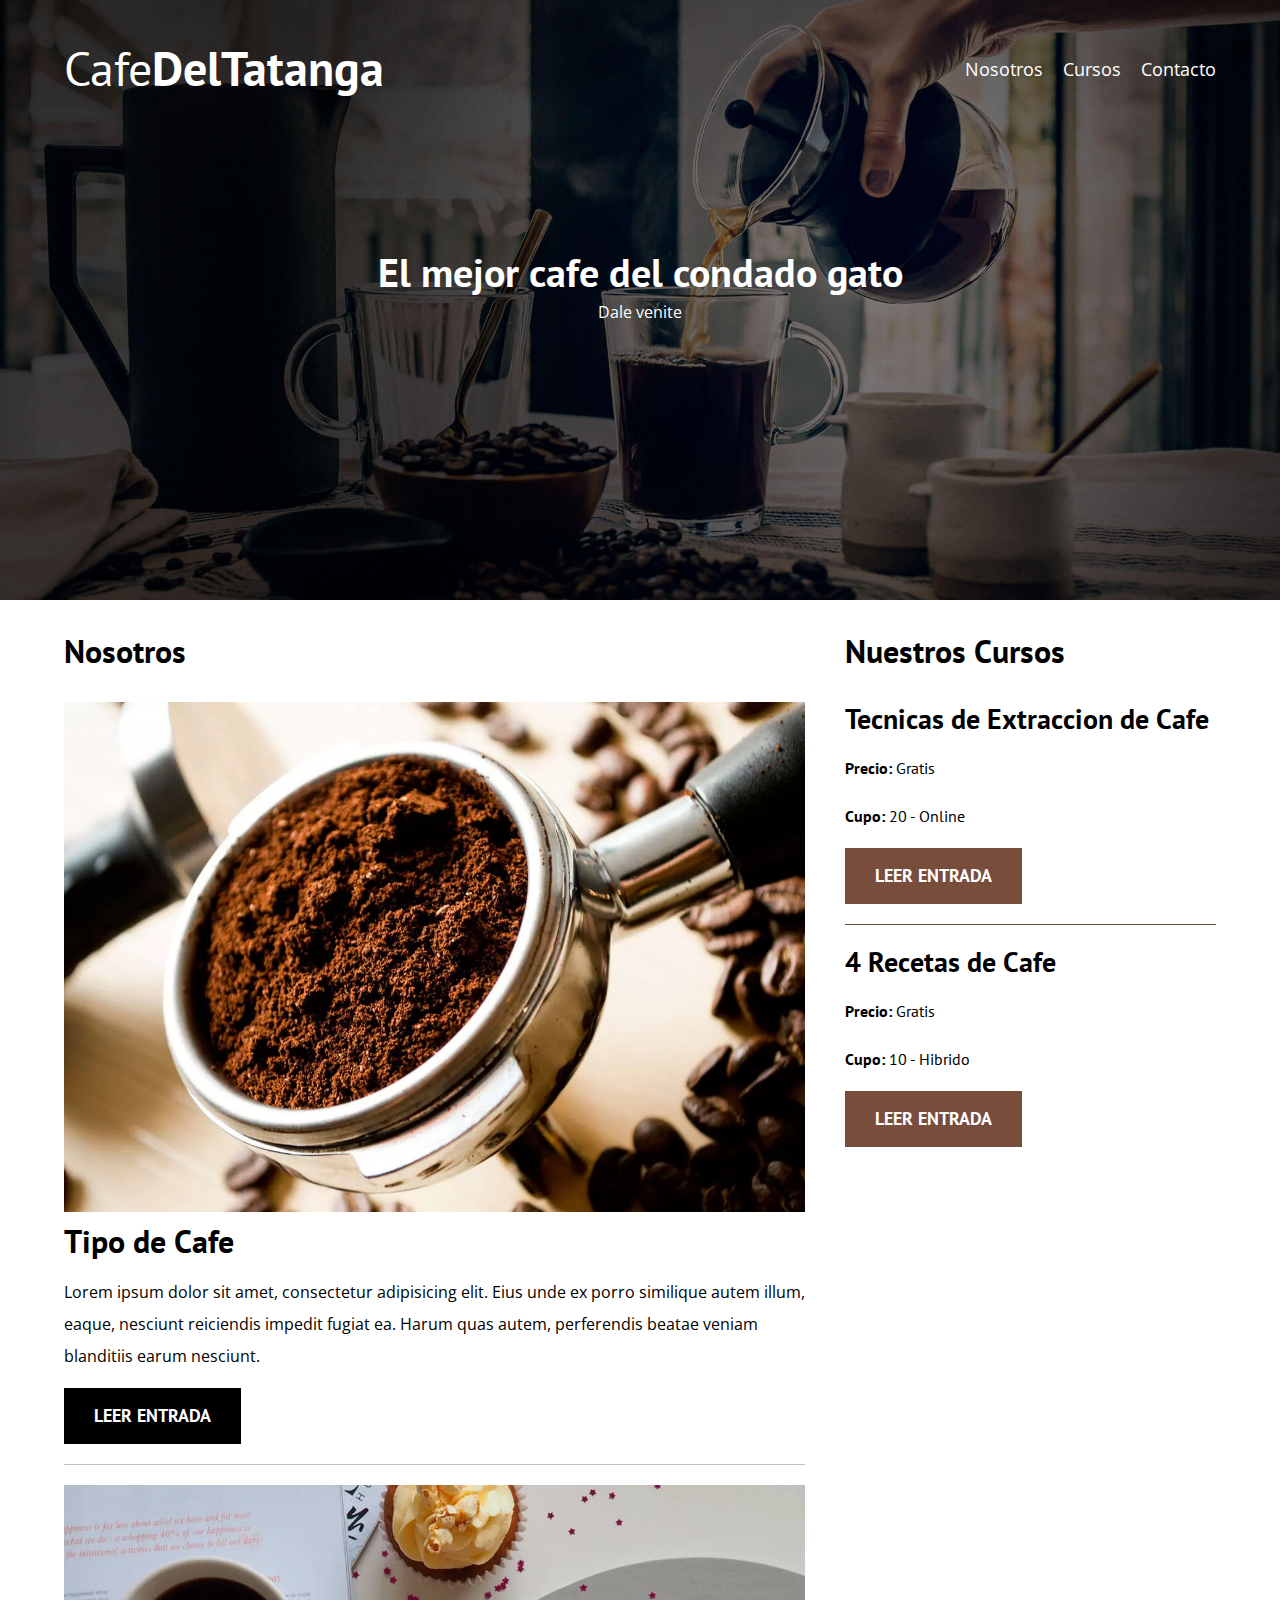
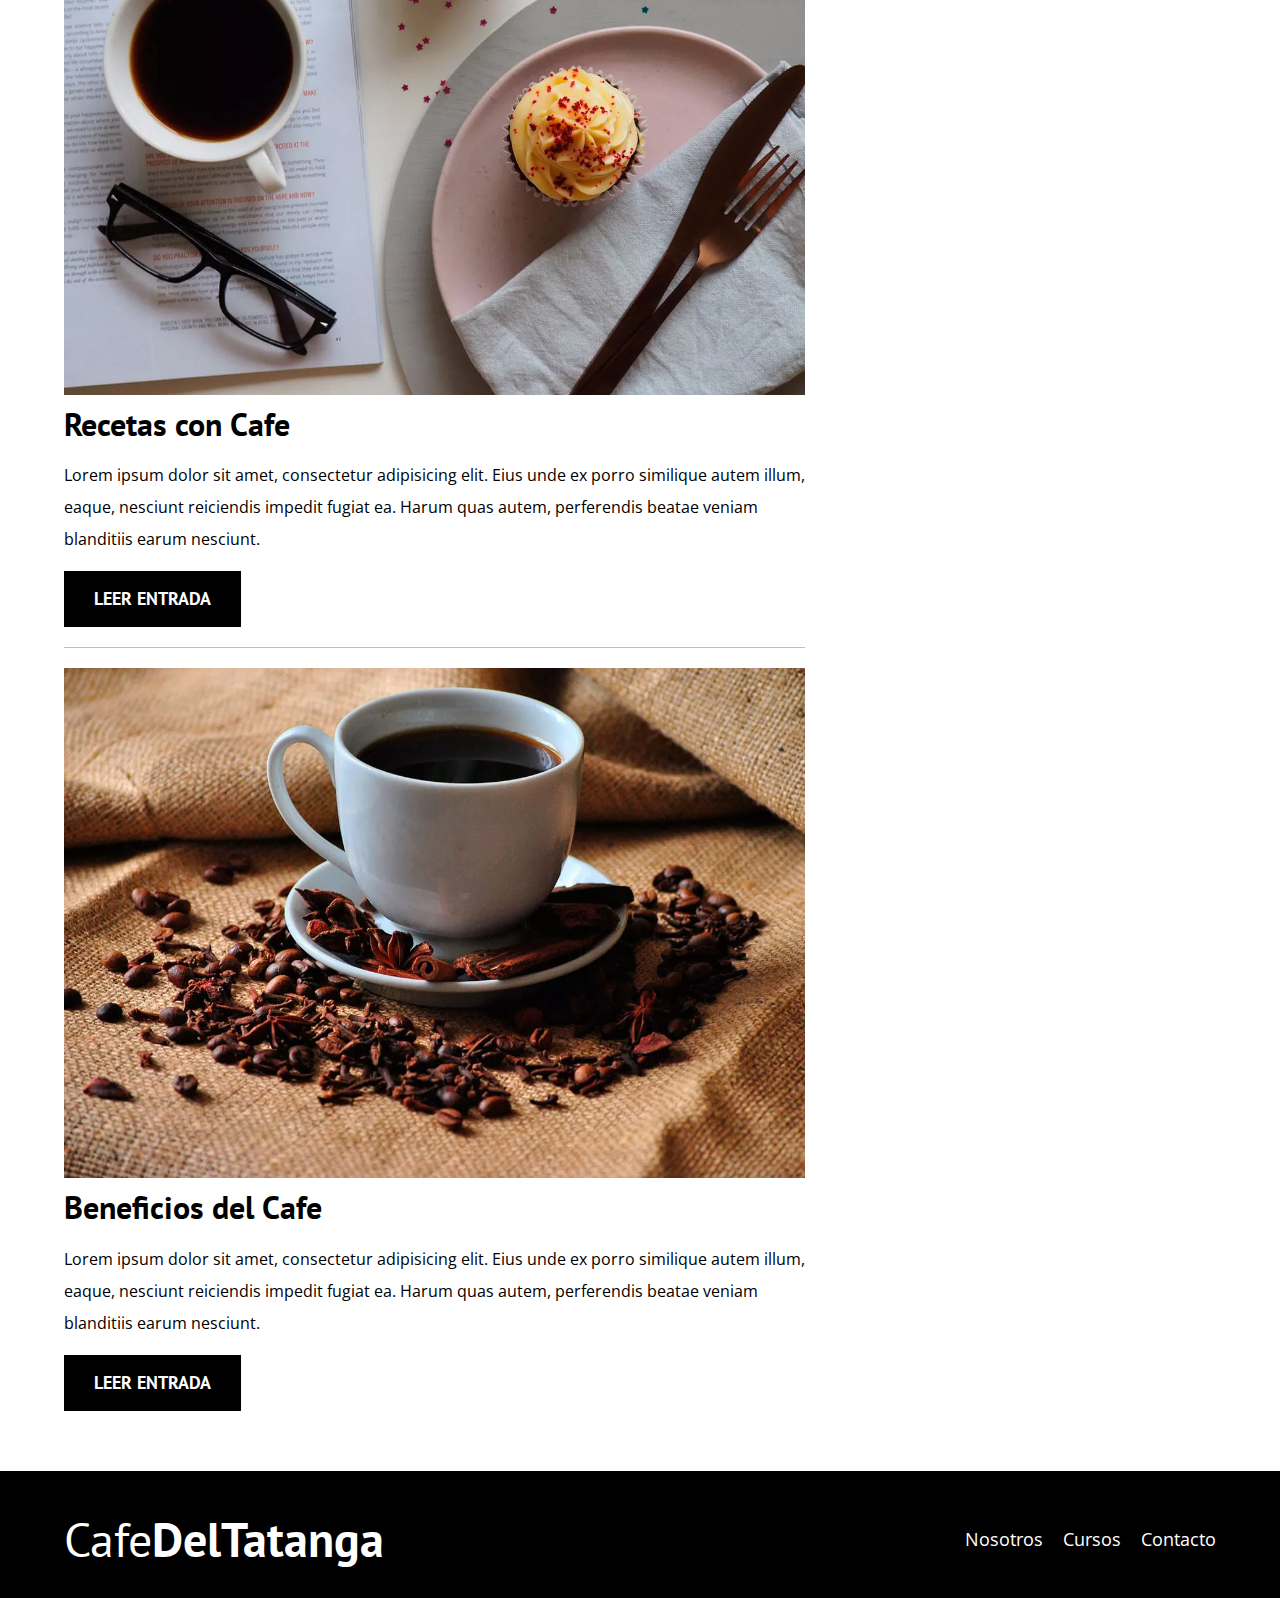
<file: index.html>
<!DOCTYPE html>
<html lang="en">
<head>
    <meta charset="UTF-8">
    <meta http-equiv="X-UA-Compatible" content="IE=edge">
    <meta name="viewport" content="width=device-width, initial-scale=1.0">
    <meta name="description" content="pagina de cafe">
    <title>Cafe</title>
    <link rel="preconnect" href="nosotros.html" as="document">
    <link rel="preconnect" href="https://fonts.googleapis.com">
    <link rel="preconnect" href="https://fonts.gstatic.com" crossorigin>
    <link href="https://fonts.googleapis.com/css2?family=Open+Sans&family=PT+Sans:wght@400;700&display=swap" rel="stylesheet">
    <link rel="preload" href="css/normalize.css" as="style">
    <link rel="stylesheet" href="css/normalize.css">
    <link rel="preload" href="css/styles.css">
    <link rel="stylesheet" href="css/styles.css">
</head>
<body>

    <header class="header">
        <div class="contenedor">
            <div class="barra">
                <a class="logo" href="index.html">
                    <h1 class="logo__nombre no-margin centrar-texto">Cafe<span class="logo__bold">DelTatanga</span></h1>
                </a>

            <nav class="navegacion">
                <a href="nosotros.html" class="navegacion__enlace">Nosotros</a>
                <a href="cursos.html" class="navegacion__enlace">Cursos</a>
                <a href="contacto.html" class="navegacion__enlace">Contacto</a>
            </nav>
            </div>
        </div>

        <div class="header__texto">
            <h2 class="no-margin">El mejor cafe del condado gato</h2>
            <p class="no-margin">Dale venite</p>
        </div>
        
    </header>

    <div class="contenedor contenido-principal">
        <main class="blog">
            <h3>Nosotros</h3>
            <article class="entrada">
                <div class="entrada__imagen">
                    <picture>
                        <source srcset="img/blog1.webp" type="image/webp">
                        <img loading="lazy" src="img/blog1.jpg" alt="imagen blog">
                    </picture>                  
                </div>
                <div class="entrada__contenido">
                    <h3 class="no-margin">Tipo de Cafe</h3>
                    <p>Lorem ipsum dolor sit amet, consectetur adipisicing elit. Eius unde ex porro similique autem illum, eaque, nesciunt reiciendis impedit fugiat ea. Harum quas autem, perferendis beatae veniam blanditiis earum nesciunt.</p>
                    <a href="entrada.html" class="boton boton--primario">Leer Entrada</a>
                </div>
            </article>

            <article class="entrada">
                <div class="entrada__imagen">
                    <picture>
                        <source srcset="img/blog2.webp" type="image/webp">
                        <img loading="lazy" src="img/blog2.jpg" alt="imagen blog">
                    </picture>  
                </div>
                <div class="entrada__contenido">
                    <h3 class="no-margin"> Recetas con Cafe</h3>
                    <p>Lorem ipsum dolor sit amet, consectetur adipisicing elit. Eius unde ex porro similique autem illum, eaque, nesciunt reiciendis impedit fugiat ea. Harum quas autem, perferendis beatae veniam blanditiis earum nesciunt.</p>
                    <a href="entrada.html" class="boton boton--primario">Leer Entrada</a>
                </div>
            </article>

            <article class="entrada">
                <div class="entrada__imagen">
                    <picture>
                        <source srcset="img/blog3.webp" type="image/webp">
                        <img loading="lazy" src="img/blog3.jpg" alt="imagen blog">
                    </picture>  
                </div>
                <div class="entrada__contenido">
                    <h3 class="no-margin">Beneficios del Cafe</h3>
                    <p>Lorem ipsum dolor sit amet, consectetur adipisicing elit. Eius unde ex porro similique autem illum, eaque, nesciunt reiciendis impedit fugiat ea. Harum quas autem, perferendis beatae veniam blanditiis earum nesciunt.</p>
                    <a href="entrada.html" class="boton boton--primario">Leer Entrada</a>
                </div>
            </article>
        </main>
        <aside class="sidebar">
            <h3>Nuestros Cursos</h3>

            <ul class="cursos no-padding">
                <li class="widget-curso">
                    <h4 class="no-margin">Tecnicas de Extraccion de Cafe</h4>
                    <p class="widget-curso__label">Precio:
                        <span class="widget-curso__info">Gratis</span>
                    </p>
                    <p class="widget-curso__label">Cupo:
                        <span class="widget-curso__info">20 - Online</span>
                    </p>
                    <a href="entrada.html" class="boton boton--secundario">Leer Entrada</a>
                </li>

                <li class="widget-curso">
                    <h4 class="no-margin">4 Recetas de Cafe</h4>
                    <p class="widget-curso__label">Precio:
                        <span class="widget-curso__info">Gratis</span>
                    </p>
                    <p class="widget-curso__label">Cupo:
                        <span class="widget-curso__info">10 - Hibrido</span>
                    </p>
                    <a href="entrada.html" class="boton boton--secundario">Leer Entrada</a>
                </li>
            </ul>
        </aside>
    </div>

    <footer>
        <div class="footer">
            <div class="contenedor"></div>
            <div class="contenedor">
                <div class="barra">
                    <a class="logo" href="index.html">
                        <h1 class="logo__nombre no-margin centrar-texto">Cafe<span class="logo__bold">DelTatanga</span></h1>
                    </a>
    
                <nav class="navegacion">
                    <a href="nosotros.html" class="navegacion__enlace">Nosotros</a>
                    <a href="cursos.html" class="navegacion__enlace">Cursos</a>
                    <a href="contacto.html" class="navegacion__enlace">Contacto</a>
                </nav>
                </div>
        </div>
    </footer>


</body>
</html>
</file>
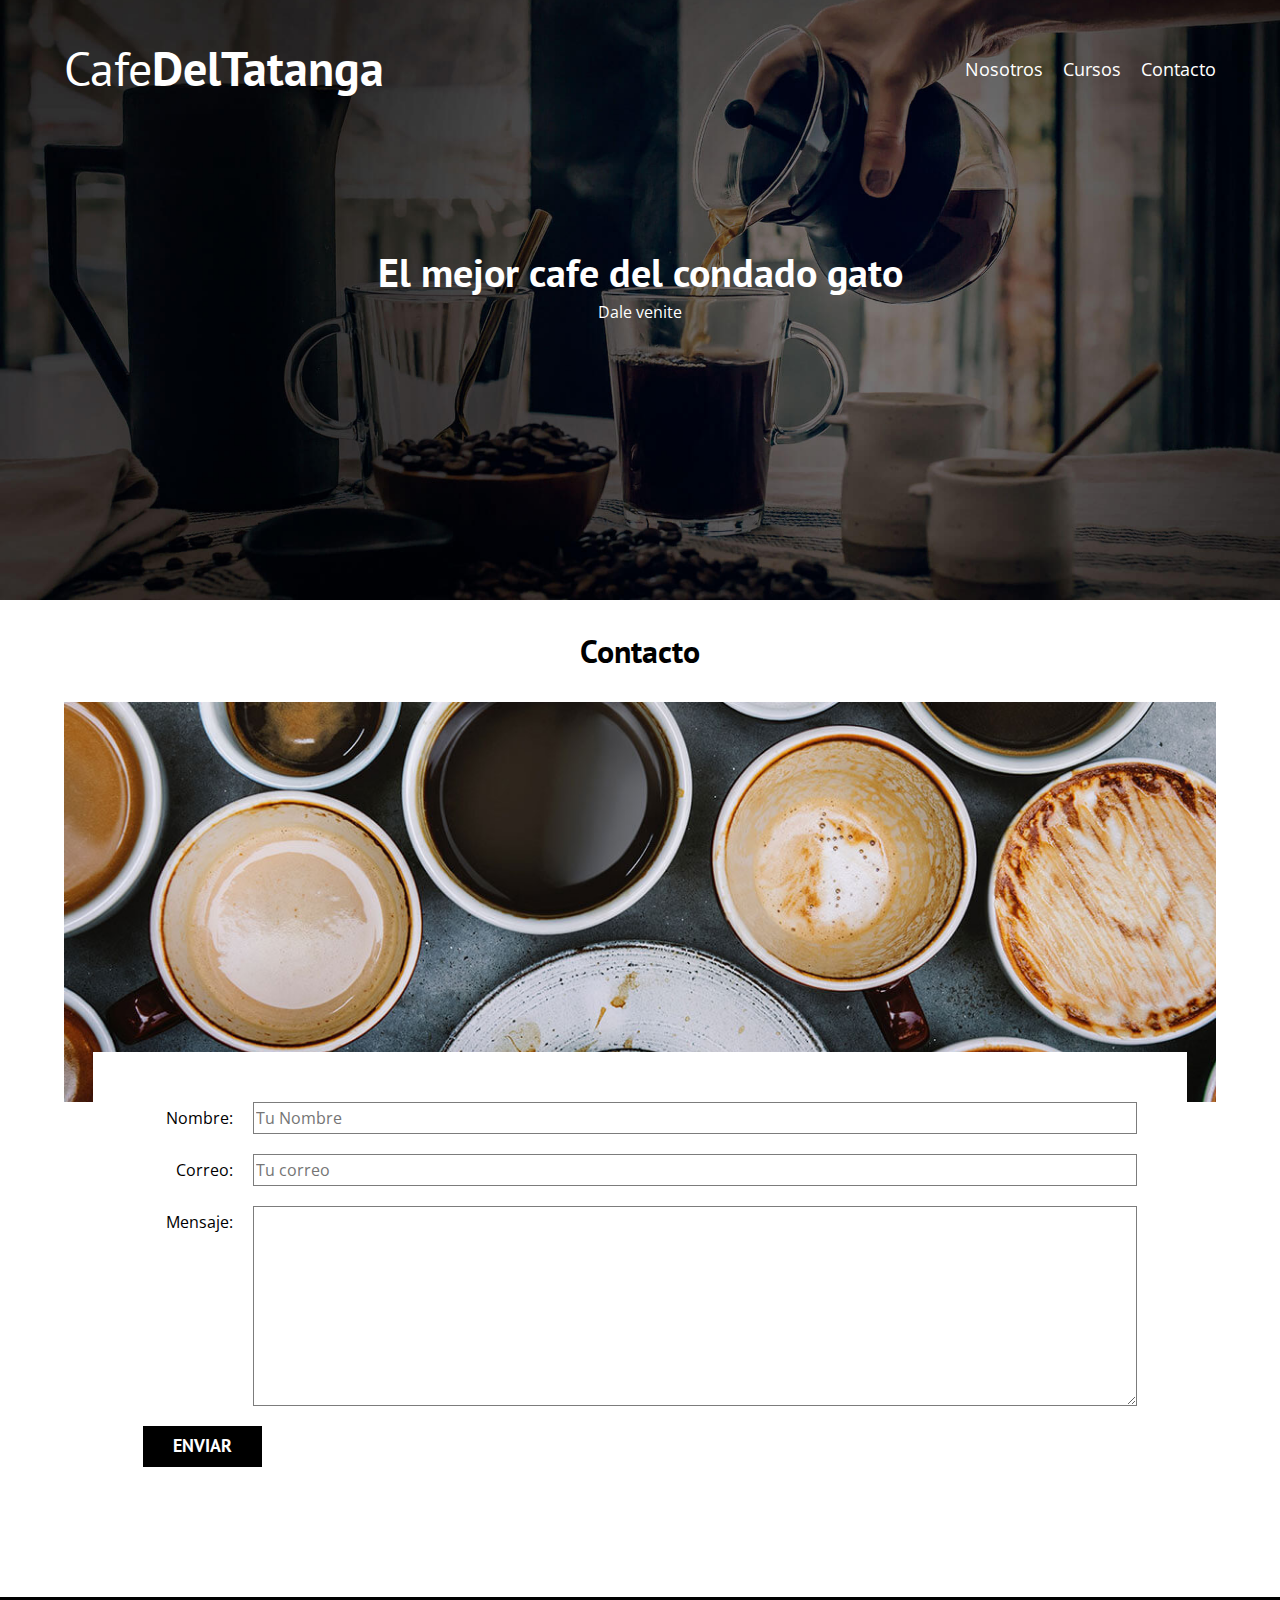
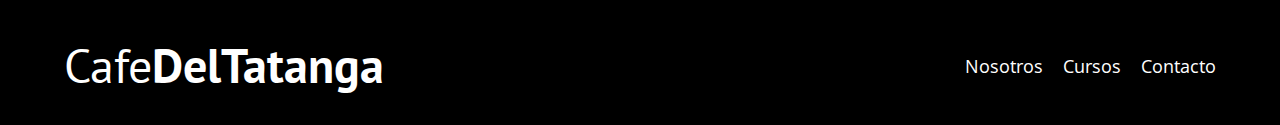
<file: contacto.html>
<!DOCTYPE html>
<html lang="en">
<head>
    <meta charset="UTF-8">
    <meta http-equiv="X-UA-Compatible" content="IE=edge">
    <meta name="viewport" content="width=device-width, initial-scale=1.0">
    <title>Cafe</title>
    <link rel="stylesheet" href="css/normalize.css">
    <link rel="preconnect" href="https://fonts.googleapis.com">
    <link rel="preconnect" href="https://fonts.googleapis.com">
    <link rel="preconnect" href="https://fonts.gstatic.com" crossorigin>
    <link href="https://fonts.googleapis.com/css2?family=Open+Sans&family=PT+Sans:wght@400;700&display=swap" rel="stylesheet">
    <link rel="stylesheet" href="css/styles.css">
</head>
<body>

    <header class="header">
        <div class="contenedor">
            <div class="barra">
                <a class="logo" href="index.html">
                    <h1 class="logo__nombre no-margin centrar-texto">Cafe<span class="logo__bold">DelTatanga</span></h1>
                </a>

            <nav class="navegacion">
                <a href="nosotros.html" class="navegacion__enlace">Nosotros</a>
                <a href="cursos.html" class="navegacion__enlace">Cursos</a>
                <a href="contacto.html" class="navegacion__enlace">Contacto</a>
            </nav>
            </div>
        </div>

        <div class="header__texto">
            <h2 class="no-margin">El mejor cafe del condado gato</h2>
            <p class="no-margin">Dale venite</p>
        </div>
        
    </header>

    <main class="contenedor">
        <h3 class="centrar-texto">Contacto</h3>
        <div class="contacto-bg"></div>

        <form class="formulario">
            <div class="campo">
                <label class="campo__label" for="nombre">Nombre:</label>
                <input class="campo__field" type="text" placeholder="Tu Nombre" id="nombre" required>
            </div>
            <div class="campo">
                <label class="campo__label" for="email">Correo:</label>
                <input class="campo__field" type="email" placeholder="Tu correo" id="email" required>
            </div>
            <div class="campo">
                <label class="campo__label" for="mensaje">Mensaje:</label>
                <textarea class="campo__field campo__field--textarea" id="mensaje" required></textarea>
            </div>
            <div class="campo">
                <input type="submit" value="Enviar" class="boton boton--primario">
            </div>

        </form>
    </main>

    <footer>
        <div class="footer">
            <div class="contenedor"></div>
            <div class="contenedor">
                <div class="barra">
                    <a class="logo" href="index.html">
                        <h1 class="logo__nombre no-margin centrar-texto">Cafe<span class="logo__bold">DelTatanga</span></h1>
                    </a>
    
                <nav class="navegacion">
                    <a href="nosotros.html" class="navegacion__enlace">Nosotros</a>
                    <a href="cursos.html" class="navegacion__enlace">Cursos</a>
                    <a href="contacto.html" class="navegacion__enlace">Contacto</a>
                </nav>
                </div>
        </div>
    </footer>
    
</body>
</html>
</file>
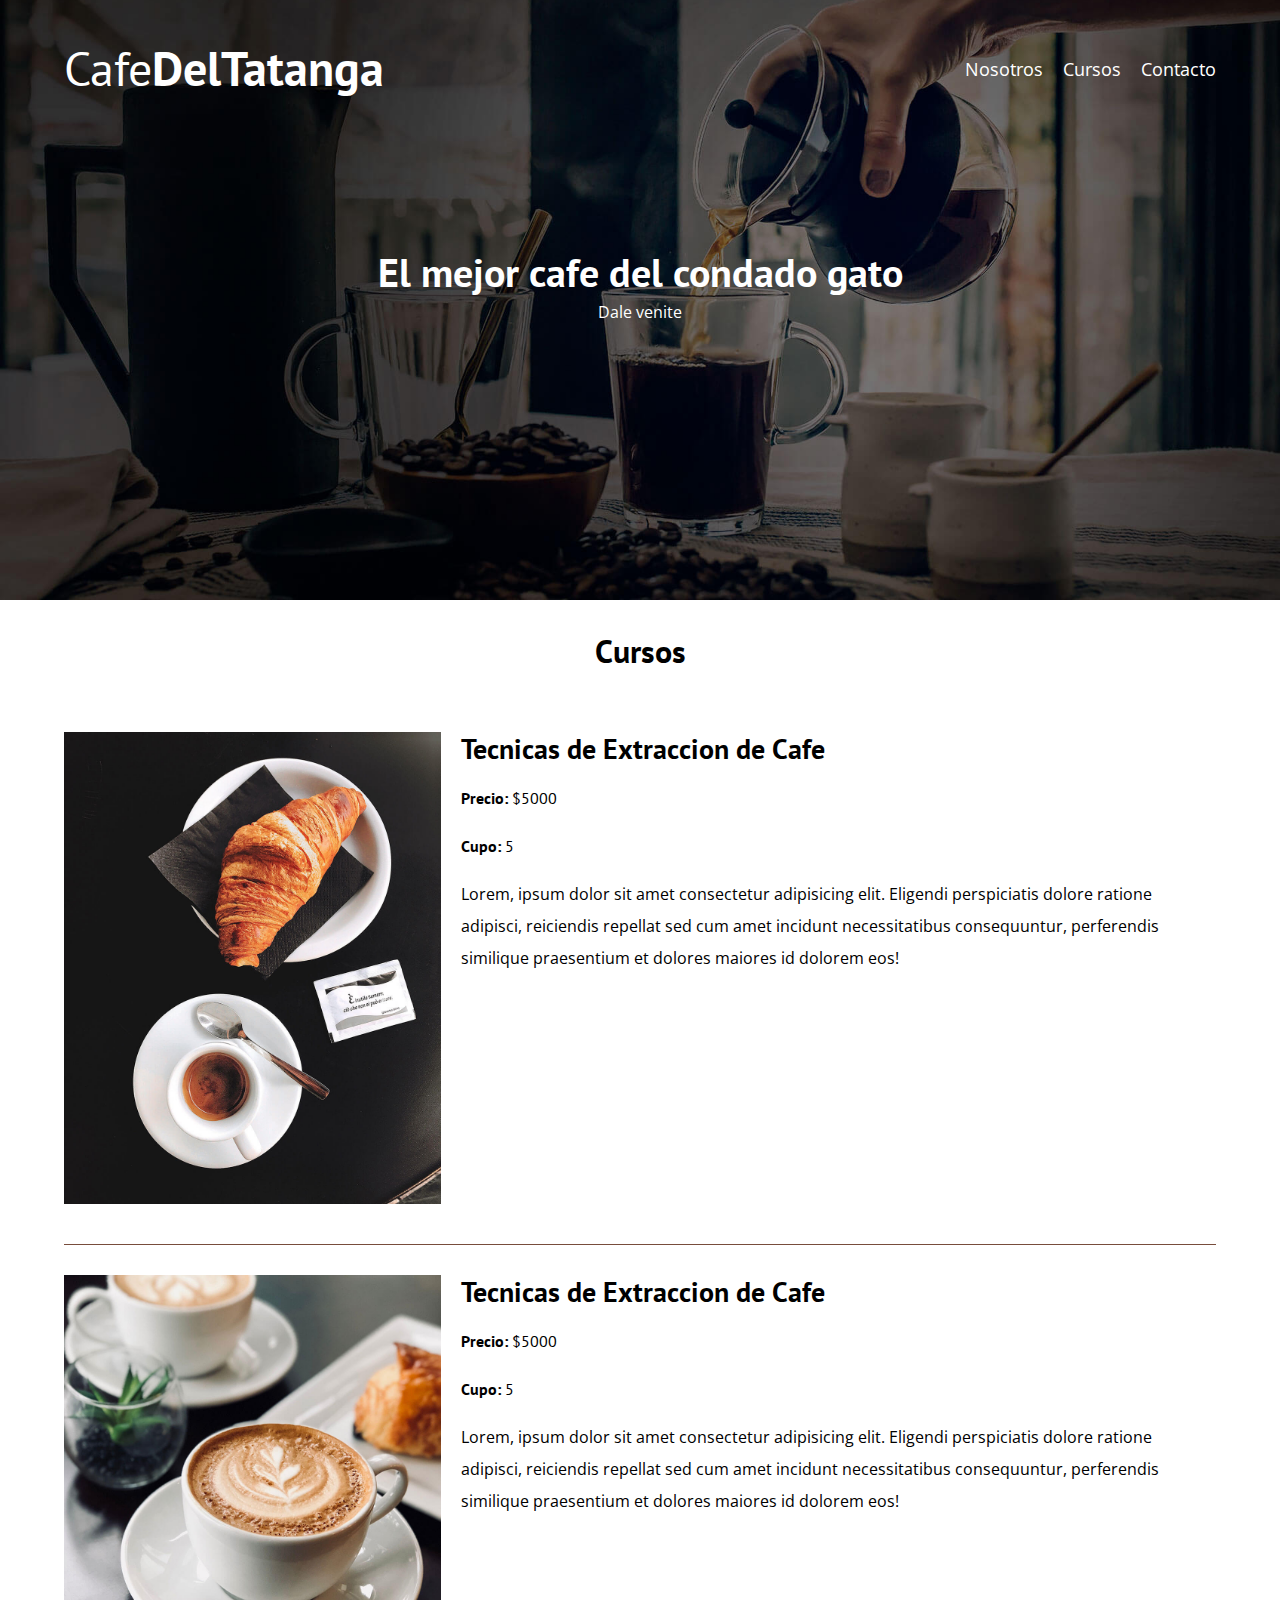
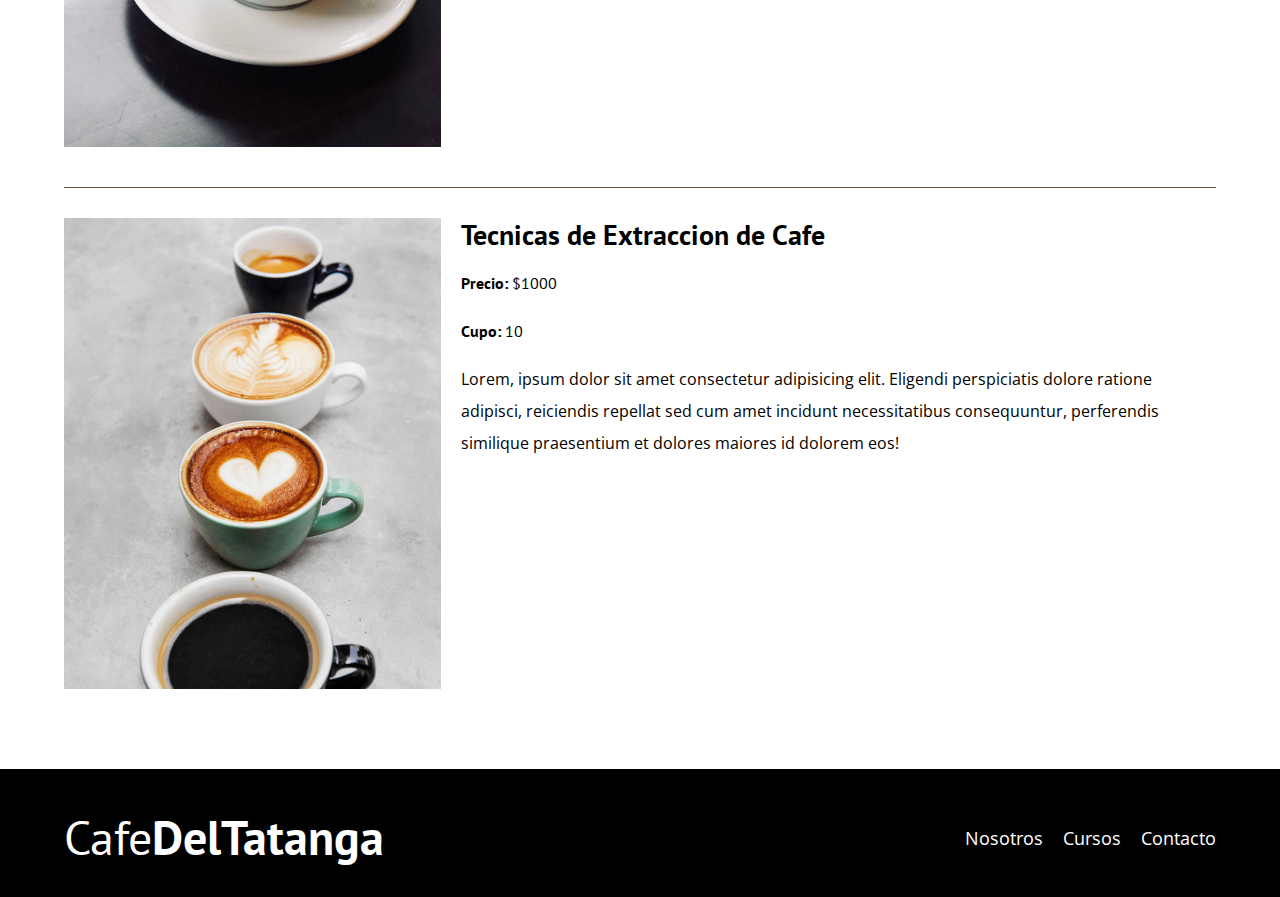
<file: cursos.html>
<!DOCTYPE html>
<html lang="en">
<head>
    <meta charset="UTF-8">
    <meta http-equiv="X-UA-Compatible" content="IE=edge">
    <meta name="viewport" content="width=device-width, initial-scale=1.0">
    <title>Cafe</title>
    <link rel="stylesheet" href="css/normalize.css">
    <link rel="preconnect" href="https://fonts.googleapis.com">
    <link rel="preconnect" href="https://fonts.googleapis.com">
    <link rel="preconnect" href="https://fonts.gstatic.com" crossorigin>
    <link href="https://fonts.googleapis.com/css2?family=Open+Sans&family=PT+Sans:wght@400;700&display=swap" rel="stylesheet">
    <link rel="stylesheet" href="css/styles.css">
</head>
<body>

    <header class="header">
        <div class="contenedor">
            <div class="barra">
                <a class="logo" href="index.html">
                    <h1 class="logo__nombre no-margin centrar-texto">Cafe<span class="logo__bold">DelTatanga</span></h1>
                </a>

            <nav class="navegacion">
                <a href="nosotros.html" class="navegacion__enlace">Nosotros</a>
                <a href="cursos.html" class="navegacion__enlace">Cursos</a>
                <a href="contacto.html" class="navegacion__enlace">Contacto</a>
            </nav>
            </div>
        </div>

        <div class="header__texto">
            <h2 class="no-margin">El mejor cafe del condado gato</h2>
            <p class="no-margin">Dale venite</p>
        </div>
        
    </header>

    <main class="contenedor">
        <h3 class="centrar-texto">Cursos</h3>

        <div class="curso">
            <div class="curso__imagen">
                <img src="img/curso1.jpg" alt="imagen">
            </div>

        <div class="curso__informacion">
             <h4 class="no-margin">Tecnicas de Extraccion de Cafe</h4>
            <p class="widget-curso__label">Precio:
                <span class="widget-curso__info">$5000</span>
            </p>
            <p class="widget-curso__label">Cupo:
                <span class="widget-curso__info">5</span>
            </p>
            <p class="curso__descripcion">Lorem, ipsum dolor sit amet consectetur adipisicing elit. Eligendi perspiciatis dolore ratione adipisci, reiciendis repellat sed cum amet incidunt necessitatibus consequuntur, perferendis similique praesentium et dolores maiores id dolorem eos!</p>
         </div>
        </div><!--Termina un curso-->

        <div class="curso">
            <div class="curso__imagen">
                <img src="img/curso2.jpg" alt="imagen">
            </div>

            <div class="curso__informacion">
             <h4 class="no-margin">Tecnicas de Extraccion de Cafe</h4>
            <p class="widget-curso__label">Precio:
                <span class="widget-curso__info">$5000</span>
            </p>
            <p class="widget-curso__label">Cupo:
                <span class="widget-curso__info">5</span>
            </p>
            <p class="curso__descripcion">Lorem, ipsum dolor sit amet consectetur adipisicing elit. Eligendi perspiciatis dolore ratione adipisci, reiciendis repellat sed cum amet incidunt necessitatibus consequuntur, perferendis similique praesentium et dolores maiores id dolorem eos!</p>
        </div>
        </div><!--Termina un curso-->

        <div class="curso">
            <div class="curso__imagen">
                <img src="img/curso3.jpg" alt="imagen">
            </div>

            <div class="curso__informacion">
             <h4 class="no-margin">Tecnicas de Extraccion de Cafe</h4>
            <p class="widget-curso__label">Precio:
                <span class="widget-curso__info">$1000</span>
            </p>
            <p class="widget-curso__label">Cupo:
                <span class="widget-curso__info">10</span>
            </p>
            <p class="curso__descripcion">Lorem, ipsum dolor sit amet consectetur adipisicing elit. Eligendi perspiciatis dolore ratione adipisci, reiciendis repellat sed cum amet incidunt necessitatibus consequuntur, perferendis similique praesentium et dolores maiores id dolorem eos!</p>
        </div>
        </div><!--Termina un curso-->
    </main>

    <footer>
        <div class="footer">
            <div class="contenedor"></div>
            <div class="contenedor">
                <div class="barra">
                    <a class="logo" href="index.html">
                        <h1 class="logo__nombre no-margin centrar-texto">Cafe<span class="logo__bold">DelTatanga</span></h1>
                    </a>
    
                <nav class="navegacion">
                    <a href="nosotros.html" class="navegacion__enlace">Nosotros</a>
                    <a href="cursos.html" class="navegacion__enlace">Cursos</a>
                    <a href="contacto.html" class="navegacion__enlace">Contacto</a>
                </nav>
                </div>
        </div>
    </footer>
    
</body>
</html>
</file>
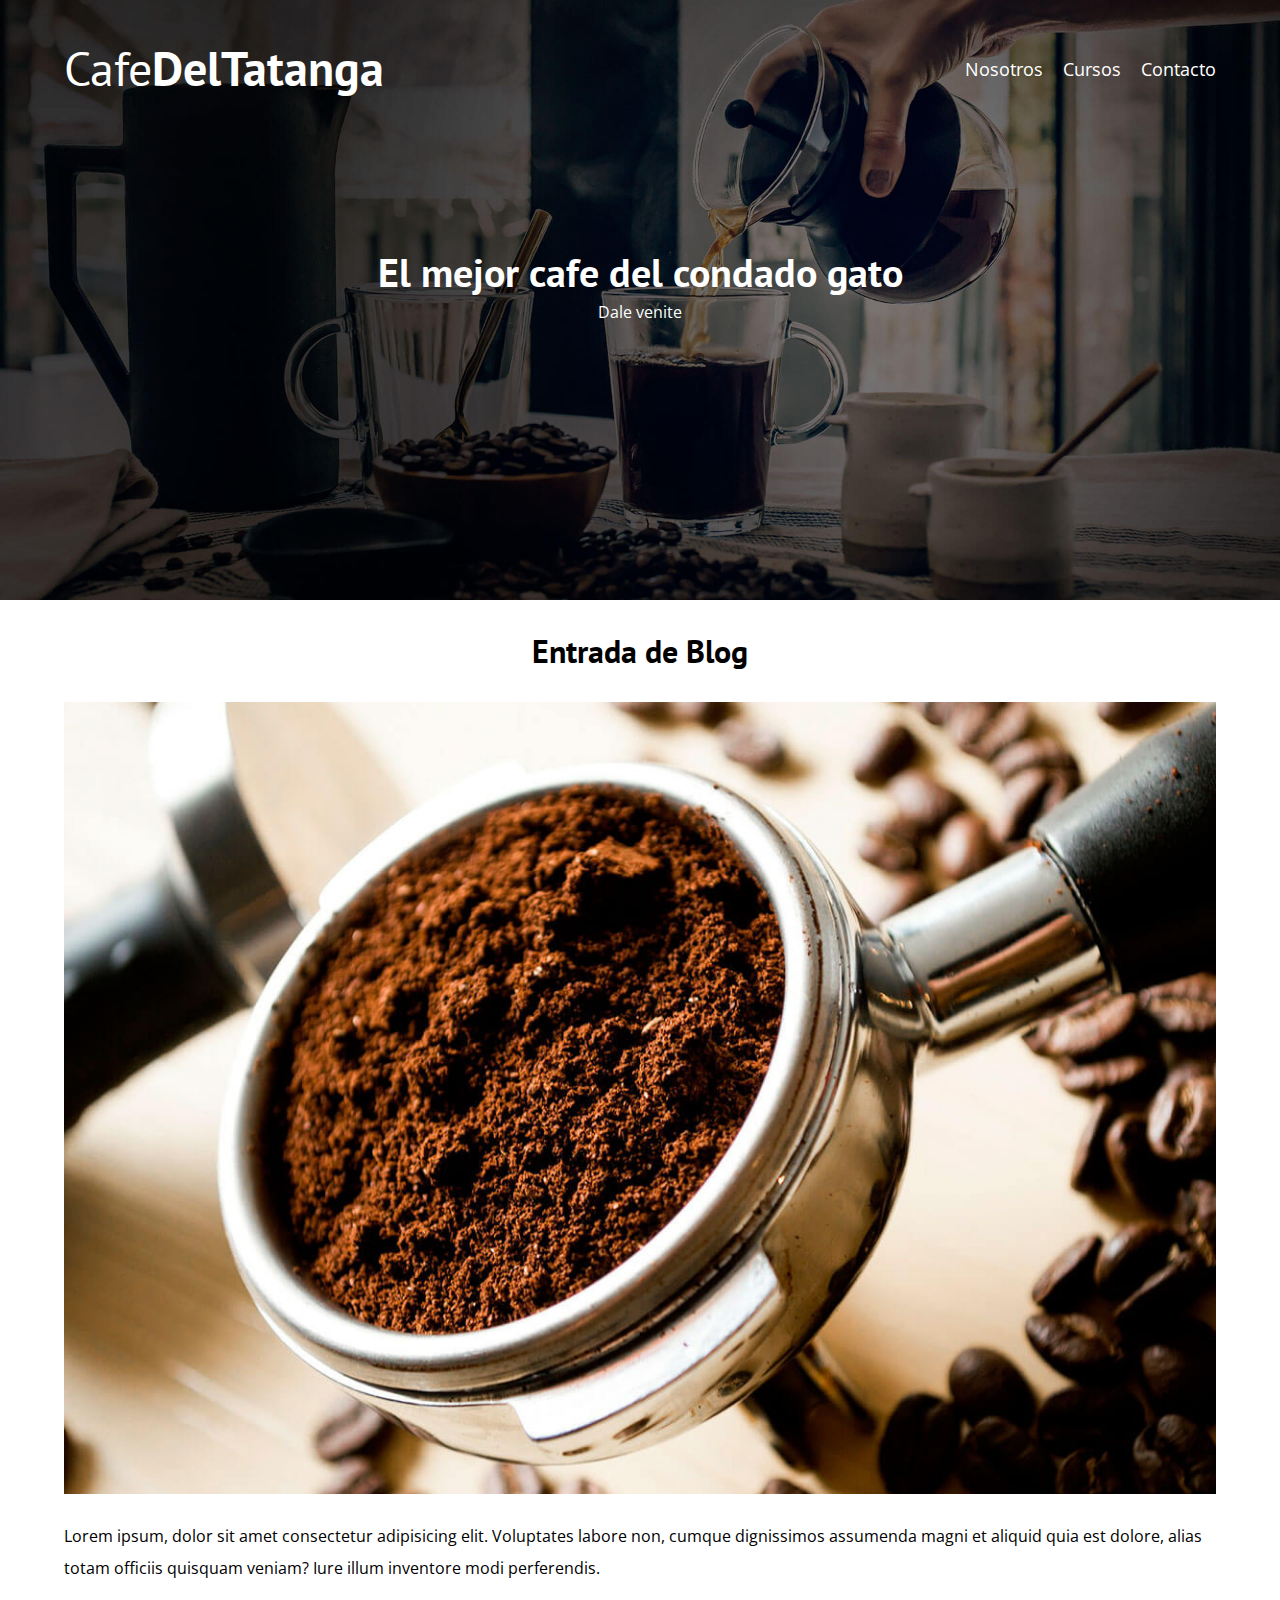
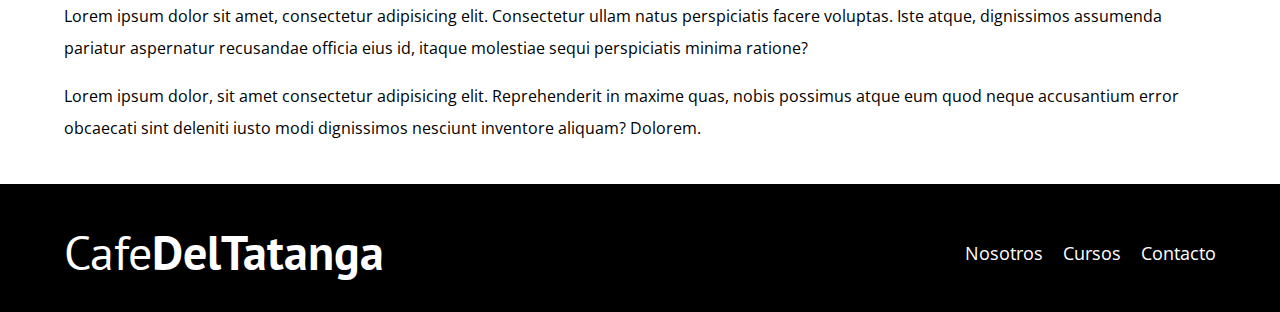
<file: entrada.html>
<!DOCTYPE html>
<html lang="en">
<head>
    <meta charset="UTF-8">
    <meta http-equiv="X-UA-Compatible" content="IE=edge">
    <meta name="viewport" content="width=device-width, initial-scale=1.0">
    <title>Cafe</title>
    <link rel="stylesheet" href="css/normalize.css">
    <link rel="preconnect" href="https://fonts.googleapis.com">
    <link rel="preconnect" href="https://fonts.googleapis.com">
    <link rel="preconnect" href="https://fonts.gstatic.com" crossorigin>
    <link href="https://fonts.googleapis.com/css2?family=Open+Sans&family=PT+Sans:wght@400;700&display=swap" rel="stylesheet">
    <link rel="stylesheet" href="css/styles.css">
</head>
<body>

    <header class="header">
        <div class="contenedor">
            <div class="barra">
                <a class="logo" href="index.html">
                    <h1 class="logo__nombre no-margin centrar-texto">Cafe<span class="logo__bold">DelTatanga</span></h1>
                </a>

            <nav class="navegacion">
                <a href="nosotros.html" class="navegacion__enlace">Nosotros</a>
                <a href="cursos.html" class="navegacion__enlace">Cursos</a>
                <a href="contacto.html" class="navegacion__enlace">Contacto</a>
            </nav>
            </div>
        </div>

        <div class="header__texto">
            <h2 class="no-margin">El mejor cafe del condado gato</h2>
            <p class="no-margin">Dale venite</p>
        </div>       
    </header>

    <main class="contenedor">
        <h3 class="centrar-texto">Entrada de Blog</h3>
                <img src="img/blog1.jpg" alt="blog1">
                <p> Lorem ipsum, dolor sit amet consectetur adipisicing elit. Voluptates labore non, cumque dignissimos assumenda magni et aliquid quia est dolore, alias totam officiis quisquam veniam? Iure illum inventore modi perferendis.</p>
                <p>Lorem ipsum dolor sit amet, consectetur adipisicing elit. Consectetur ullam natus perspiciatis facere voluptas. Iste atque, dignissimos assumenda pariatur aspernatur recusandae officia eius id, itaque molestiae sequi perspiciatis minima ratione?</p>
                <p>Lorem ipsum dolor, sit amet consectetur adipisicing elit. Reprehenderit in maxime quas, nobis possimus atque eum quod neque accusantium error obcaecati sint deleniti iusto modi dignissimos nesciunt inventore aliquam? Dolorem.</p>
    </main>

    <footer>
        <div class="footer">
            <div class="contenedor"></div>
            <div class="contenedor">
                <div class="barra">
                    <a class="logo" href="index.html">
                        <h1 class="logo__nombre no-margin centrar-texto">Cafe<span class="logo__bold">DelTatanga</span></h1>
                    </a>
    
                <nav class="navegacion">
                    <a href="nosotros.html" class="navegacion__enlace">Nosotros</a>
                    <a href="cursos.html" class="navegacion__enlace">Cursos</a>
                    <a href="contacto.html" class="navegacion__enlace">Contacto</a>
                </nav>
                </div>
        </div>
    </footer>
    
</body>
</html>
</file>
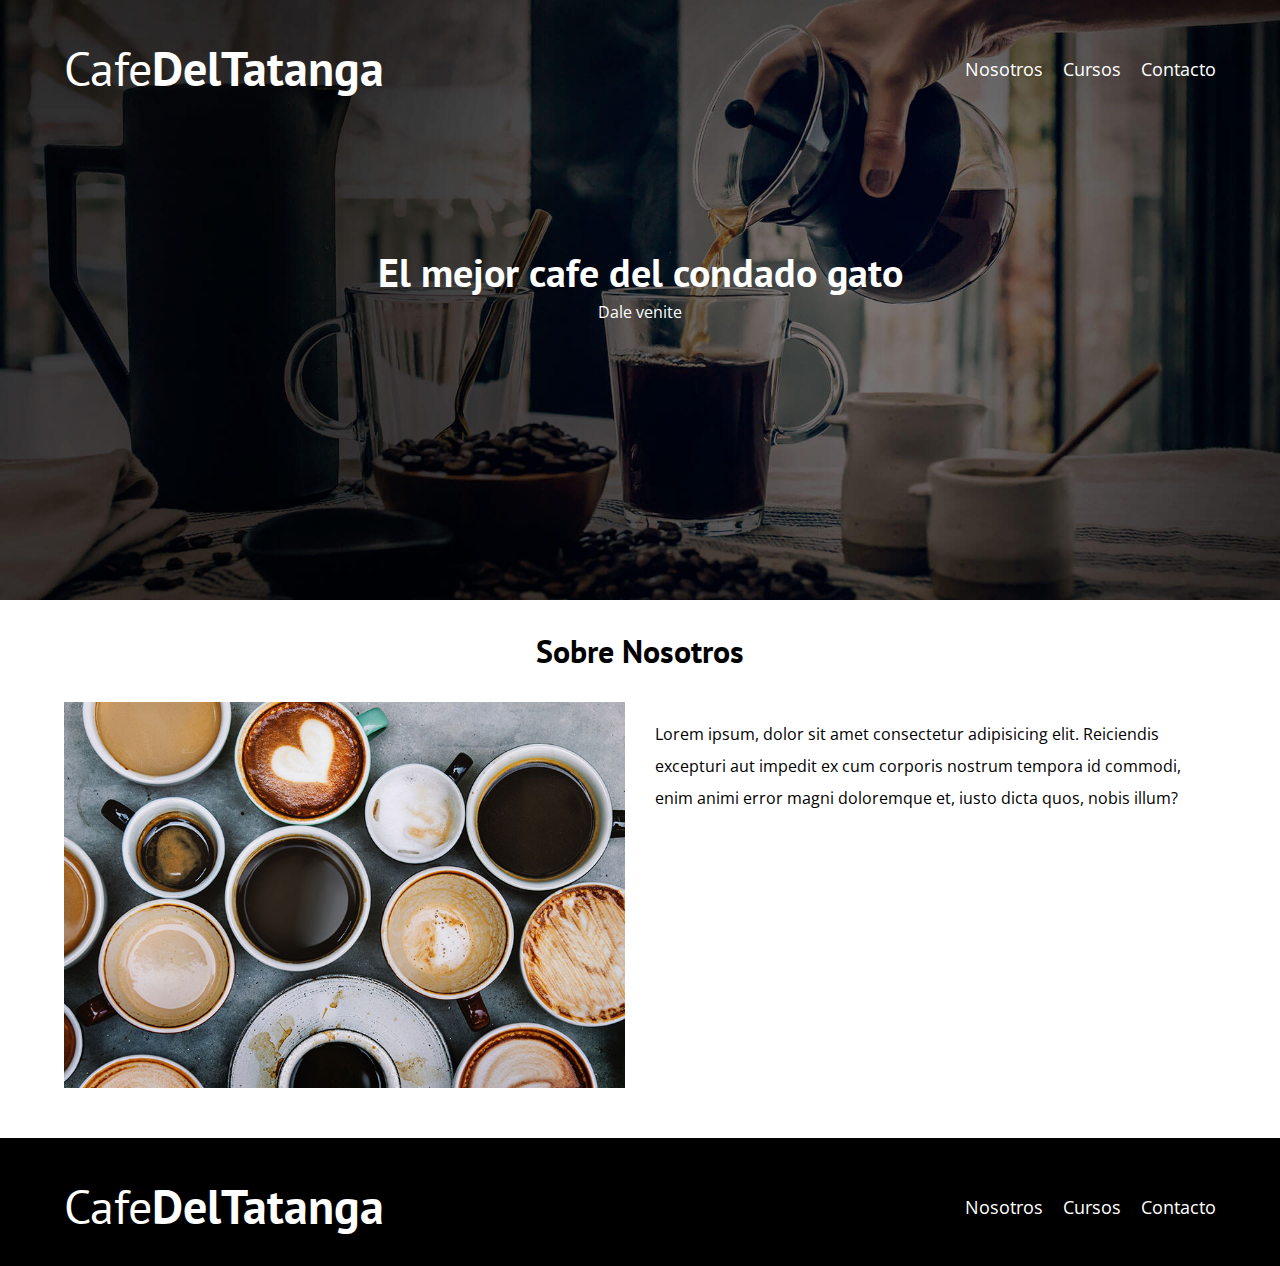
<file: nosotros.html>
<!DOCTYPE html>
<html lang="en">
<head>
    <meta charset="UTF-8">
    <meta http-equiv="X-UA-Compatible" content="IE=edge">
    <meta name="viewport" content="width=device-width, initial-scale=1.0">
    <title>Cafe</title>
    <link rel="stylesheet" href="css/normalize.css">
    <link rel="preconnect" href="https://fonts.googleapis.com">
    <link rel="preconnect" href="https://fonts.googleapis.com">
    <link rel="preconnect" href="https://fonts.gstatic.com" crossorigin>
    <link href="https://fonts.googleapis.com/css2?family=Open+Sans&family=PT+Sans:wght@400;700&display=swap" rel="stylesheet">
    <link rel="stylesheet" href="css/styles.css">
</head>
<body>

    <header class="header">
        <div class="contenedor">
            <div class="barra">
                <a class="logo" href="index.html">
                    <h1 class="logo__nombre no-margin centrar-texto">Cafe<span class="logo__bold">DelTatanga</span></h1>
                </a>

            <nav class="navegacion">
                <a href="nosotros.html" class="navegacion__enlace">Nosotros</a>
                <a href="cursos.html" class="navegacion__enlace">Cursos</a>
                <a href="contacto.html" class="navegacion__enlace">Contacto</a>
            </nav>
            </div>
        </div>

        <div class="header__texto">
            <h2 class="no-margin">El mejor cafe del condado gato</h2>
            <p class="no-margin">Dale venite</p>
        </div>
        
    </header>

    <main class="contenedor">
        <h3 class="centrar-texto">Sobre Nosotros</h3>
        <div class="sobre-nosotros">
            <div class="sobre-nosotros__imagen">
                <img src="img/nosotros.jpg" alt="nosotros">
            </div>
            <div class="sobre-nosotros__texto">
                <p>
                    Lorem ipsum, dolor sit amet consectetur adipisicing elit. Reiciendis excepturi aut impedit ex cum corporis nostrum tempora id commodi, enim animi error magni doloremque et, iusto dicta quos, nobis illum?
                </p>
            </div>
        </div>
    </main>

    <footer>
        <div class="footer">
            <div class="contenedor"></div>
            <div class="contenedor">
                <div class="barra">
                    <a class="logo" href="index.html">
                        <h1 class="logo__nombre no-margin centrar-texto">Cafe<span class="logo__bold">DelTatanga</span></h1>
                    </a>
    
                <nav class="navegacion">
                    <a href="nosotros.html" class="navegacion__enlace">Nosotros</a>
                    <a href="cursos.html" class="navegacion__enlace">Cursos</a>
                    <a href="contacto.html" class="navegacion__enlace">Contacto</a>
                </nav>
                </div>
        </div>
    </footer>
    
</body>
</html>
</file>
<file: css/styles.css>
:root {
    --fuenteHeading: "PT Sans", sans-serif;
    --fuenteParrafos: "Open Sans", sans-serif;

    --colorprimario: #784D3C;
    --blanco: #fff;
    --negro: #000;
    --gris: #7c7c7c;
}

html {
    box-sizing: border-box;
    font-size: 62.5%;
}

*, *::before, *::after {
    box-sizing: inherit;
}

body {
    font-family: var(--fuenteParrafos);
    font-size: 1.6rem;
    line-height: 2;
}

/* Globales */
.contenedor {
    max-width: 120rem;
    width: 90%;
    margin: 0 auto;
}

a {
    text-decoration: none;
}

h1, h2, h3, h4 {
    font-family: var(--fuenteHeading);
    line-height: 1.2;
}

h1 {
    font-size: 4.8rem;
}

h2 {
    font-size: 4rem;
}

h3 {
    font-size: 3.2rem;
}

h4 {
    font-size: 2.8rem;
}

img {
    max-width: 100%;
}

.no-margin {
    margin: 0;
}

.no-padding {
    padding: 0;
}

.centrar-texto {
    text-align: center;
}

/* Header */
.header {
    background-image: url(../img/banner.jpg);
    height: 60rem;
    background-size: cover;
    background-repeat: no-repeat;
    background-position: center center;
}

.header__texto {
    text-align: center;
    color: var(--blanco);
    margin-top: 5rem;
}

@media (min-width: 768px) {
    .header__texto {
        margin-top: 15rem;
    }
}

.barra {
    padding-top: 4rem;
}

@media (min-width: 768px) {
    .barra {
        display: flex;
        justify-content: space-between;
        align-items: center;
    }
}
.logo {
    color: var(--blanco);
}

.logo__nombre {
    font-weight: 400;
}

.logo__bold {
    font-weight: 700;
}

@media (min-width: 768px) {
    .navegacion {
        display: flex;
        gap: 2rem;
    }
}

.navegacion__enlace {
    display: block;
    text-align: center;
    font-size: 1.8rem;
    color: var(--blanco);
}

@media (min-width: 768px) {
    .contenido-principal {
        display: grid;
        grid-template-columns: 2fr 1fr;
        column-gap: 4rem;
    }
}

.entrada {
    border-bottom: 1px solid rgb(192, 192, 192);
    margin-bottom: 2rem; 
}

.entrada:last-of-type {
    border: none;
    margin-bottom: 0;
}

.boton {
    display: block;
    font-family: var(--fuenteHeading);
    color: var(--blanco);
    text-align: center;
    padding: 1rem 3rem;
    font-size: 1.8rem;
    text-transform: uppercase;
    font-weight: 700;
    margin-bottom: 2rem;
    border: none;
}
@media (min-width: 768px) {
    .boton {
        display: inline-block;
    }
}

.boton:hover {
    cursor: pointer;
}

.boton--primario {
    background-color: var(--negro);
    
}

.boton--secundario {
    background-color: #784D3C;
}

.cursos {
    list-style: none;
}

.widget-curso {
    border-bottom: 1px solid var(--colorprimario);
    margin-bottom: 2rem;
}

.widget-curso:last-of-type {
    border: none;
    margin-bottom: 0;
}

.widget-curso__label,
.curso__label {
    font-family: var(--fuenteHeading);
    font-weight: 700;
}

.widget-curso__info,
.curso__info {
    font-weight: 400;
}

.widget-curso__info,
.widget-curso__label,
.curso__label,
.curso__info {
    font-weight: 2rem;
}

footer {
    background-color: var(--negro);
    padding-bottom: 3rem;
    margin-top: 4rem;
}

/* Nosotros */
@media (min-width: 768px) {
    .sobre-nosotros {
        display: grid;
        gap: 3rem;
        grid-template-columns: repeat(2, 1fr);
    }
}

/* Curso */
.curso {
    padding: 3rem 0;
    border-bottom: 1px solid var(--colorprimario);
}

@media (min-width: 768px) {
    .curso {
        display: grid;
        gap: 2rem;
        grid-template-columns: 1fr 2fr;
    }
}

.curso:last-of-type {
    border: none;
}

/* Contacto */
.contacto-bg {
    background-image: url(../img/contacto.jpg);
    background-repeat: none;
    background-size: cover;
    height: 40rem;
}

.formulario {
    background-color: var(--blanco);
    margin: -5rem auto 0 auto;
    width: 95%;
    padding: 5rem;
}

.campo {
    display: flex;
    margin-bottom: 2rem;
    gap: 2rem;
}

.campo__label {
    flex: 0 0 9rem;
    text-align: right;
}

.campo__field {
    flex: 1;
    border: 1px solid var(--gris);
}

.campo__field--textarea {
    height: 20rem;
}
</file>
